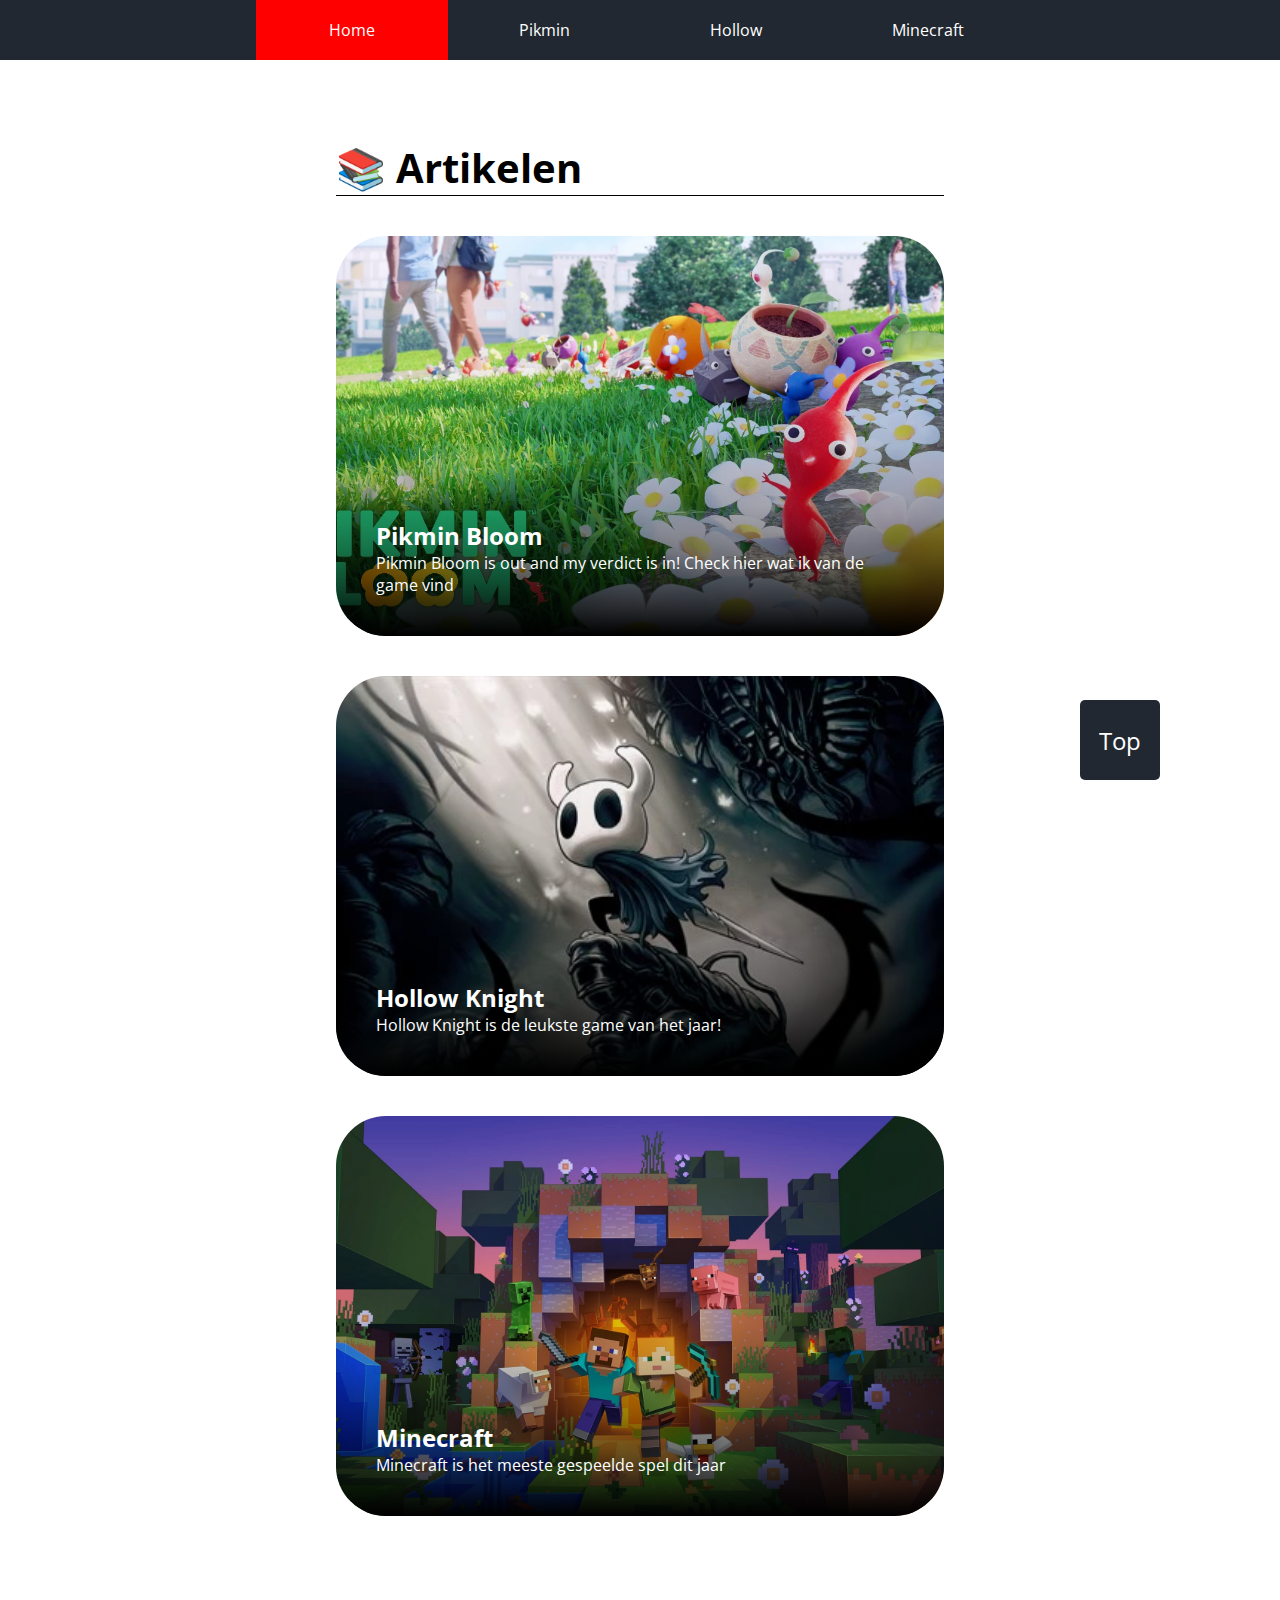
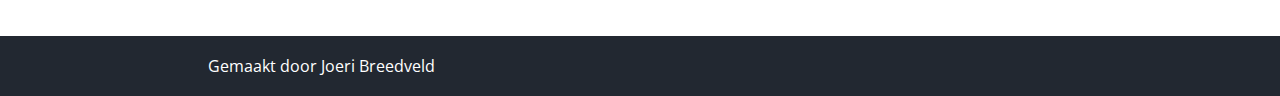
<file: HTMLCSS/BLOG/index.html>
<!DOCTYPE html>
<html lang="nl">
<head>
    <link rel="stylesheet" href="css/style.css">
    <title>🌱 Joeri's Pikmin Website 🌱</title>
    <meta charset="UTF-8">
    <link rel="preconnect" href="https://fonts.googleapis.com">
    <link rel="preconnect" href="https://fonts.gstatic.com" crossorigin>
    <link href="https://fonts.googleapis.com/css2?family=Open+Sans:ital,wght@0,300;0,400;0,500;0,600;0,700;0,800;1,300;1,400;1,500;1,600;1,700;1,800&display=swap"
        rel="stylesheet">
    <meta http-equiv="X-UA-Compatible" content="IE=edge">
    <meta name="viewport" content="width=device-width, initial-scale=1.0">
</head>
<body>
    <header id="header">
        <nav>
            <ul>
                <li><a class="currentpage" href="index.html">Home</a></li>
                <li><a href="pikmin.html">Pikmin</a></li>
                <li><a href="hollow.html">Hollow</a></li>
                <li><a href="minecraft.html">Minecraft</a></li>
            </ul>
        </nav>
    </header>
    <main>
        <section>
            <h1>📚 Artikelen</h1>
            <article class="box">
                <a href="pikmin.html">
                    <figure>
                        <img src="img/pikminbloom.webp" alt="Verschillende kleine wezens (pikmin) in verschillende kleuren">
                    </figure>
                    <section>
                        <h2>Pikmin Bloom</h2>
                        <p>Pikmin Bloom is out and my verdict is in! Check hier wat ik van de game vind</p>
                    </section>
                </a>
            </article>
            <article class="box">
                <a href="hollow.html">
                    <figure>
                        <img src="img/hollowknight2.webp" alt="Hollow Knight poster">
                    </figure>
                    <section>
                        <h2>Hollow Knight</h2>
                        <p>Hollow Knight is de leukste game van het jaar!</p>
                    </section>
                </a>
            </article>
            <article class="box">
                <a href="minecraft.html">
                <figure>
                    <img src="img/minecraft2.webp" alt="Minecraft poster">
                </figure>
                <section>
                    <h2>Minecraft</h2>
                    <p>Minecraft is het meeste gespeelde spel dit jaar</p>
                </section>
                </a>
            </article>
        </section>
        <a class="top" href="#header">Top</a>
    </main>
    <footer>
        <p>Gemaakt door Joeri Breedveld</p>
    </footer>
</body>
</html>
</file>
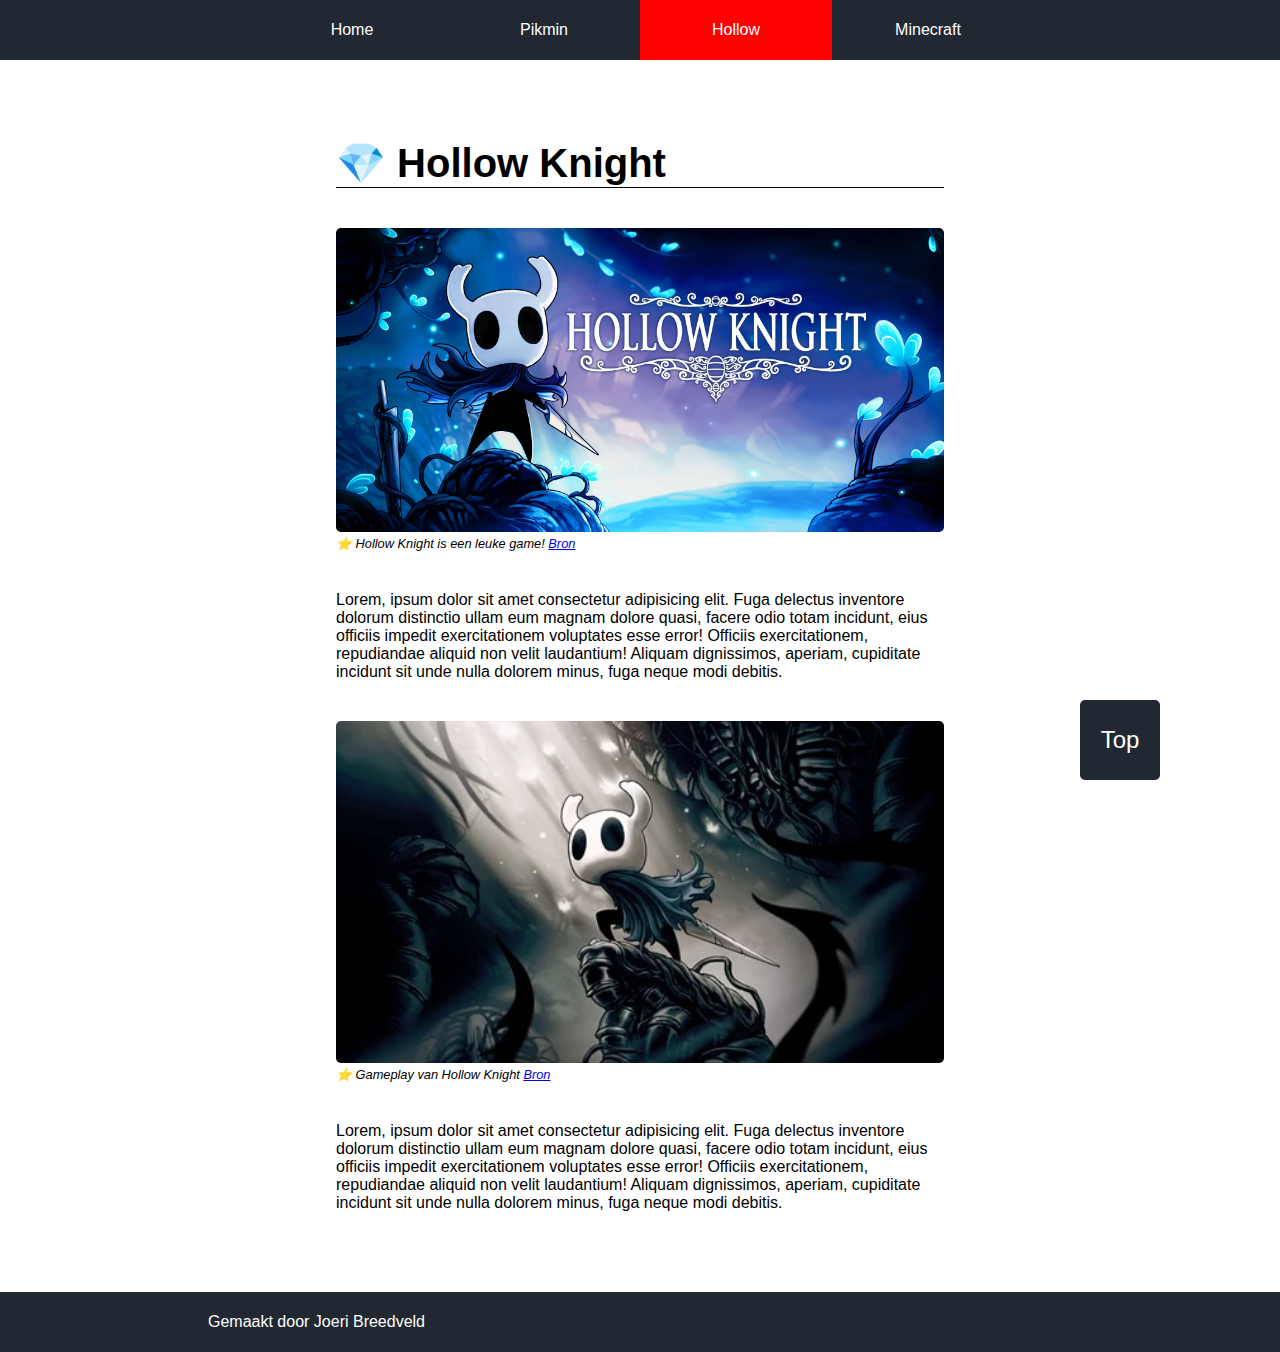
<file: HTMLCSS/BLOG/hollow.html>
<!DOCTYPE html>
<html lang="nl">
<head>
    <meta charset="UTF-8">
    <meta http-equiv="X-UA-Compatible" content="IE=edge">
    <meta name="viewport" content="width=device-width, initial-scale=1.0">
    <link rel="stylesheet" href="css/style.css">
    <title>⭐ Joeri's Hollow Knight website! ⭐</title>
</head>
<body>
    <header id="header">
        <nav>
            <ul>
                <li><a href="index.html">Home</a></li>
                <li><a href="pikmin.html">Pikmin</a></li>
                <li><a class="currentpage" href="hollow.html">Hollow</a></li>
                <li><a href="minecraft.html">Minecraft</a></li>
            </ul>
        </nav>
    </header>
    <main>
        <article>
            <h1>💎 Hollow Knight</h1>
            <figure>
                <img src="img/hollowknight.webp" alt="Poster van Hollow Knight">
                <figcaption>
                    ⭐ Hollow Knight is een leuke game! <a
                        href="https://www.google.com/url?sa=i&url=https%3A%2F%2Fwww.nintendo.nl%2FGames%2FNintendo-Switch-download-software%2FHollow-Knight-1125772.html&psig=AOvVaw2EWMKAq2L_Jo3eDUUn5jGF&ust=1639593457172000&source=images&cd=vfe&ved=0CAsQjRxqFwoTCOiN3d334_QCFQAAAAAdAAAAABAN">Bron</a>
                </figcaption>
            </figure>
            <p>Lorem, ipsum dolor sit amet consectetur adipisicing elit. Fuga delectus inventore dolorum distinctio ullam eum magnam dolore quasi, facere odio totam incidunt, eius officiis impedit exercitationem voluptates esse error! Officiis exercitationem, repudiandae aliquid non velit laudantium! Aliquam dignissimos, aperiam, cupiditate incidunt sit unde nulla dolorem minus, fuga neque modi debitis.</p>
            <figure>
                <img src="img/hollowknight2.webp" alt="Poster van Hollow Knight">
                <figcaption>
                    ⭐ Gameplay van Hollow Knight 
                    <a href="https://www.google.com/url?sa=i&url=https%3A%2F%2Fwww.xbox.com%2Fnl-NL%2Fgames%2Fstore%2Fhollow-knight-pc%2F9PKM22F7C9K5&psig=AOvVaw2EWMKAq2L_Jo3eDUUn5jGF&ust=1639593457172000&source=images&cd=vfe&ved=0CAsQjRxqFAoQCOiN3d0HFQAAAAAdAAAAABAS">Bron</a>
                </figcaption>
            </figure>
            <p>Lorem, ipsum dolor sit amet consectetur adipisicing elit. Fuga delectus inventore dolorum distinctio ullam eum magnam
            dolore quasi, facere odio totam incidunt, eius officiis impedit exercitationem voluptates esse error! Officiis
            exercitationem, repudiandae aliquid non velit laudantium! Aliquam dignissimos, aperiam, cupiditate incidunt sit unde
            nulla dolorem minus, fuga neque modi debitis.</p>
        </article>
        <a class="top" href="#header">Top</a>
    </main>
    <footer>
        <p>Gemaakt door Joeri Breedveld</p>
    </footer>
</body>
</html>
</file>
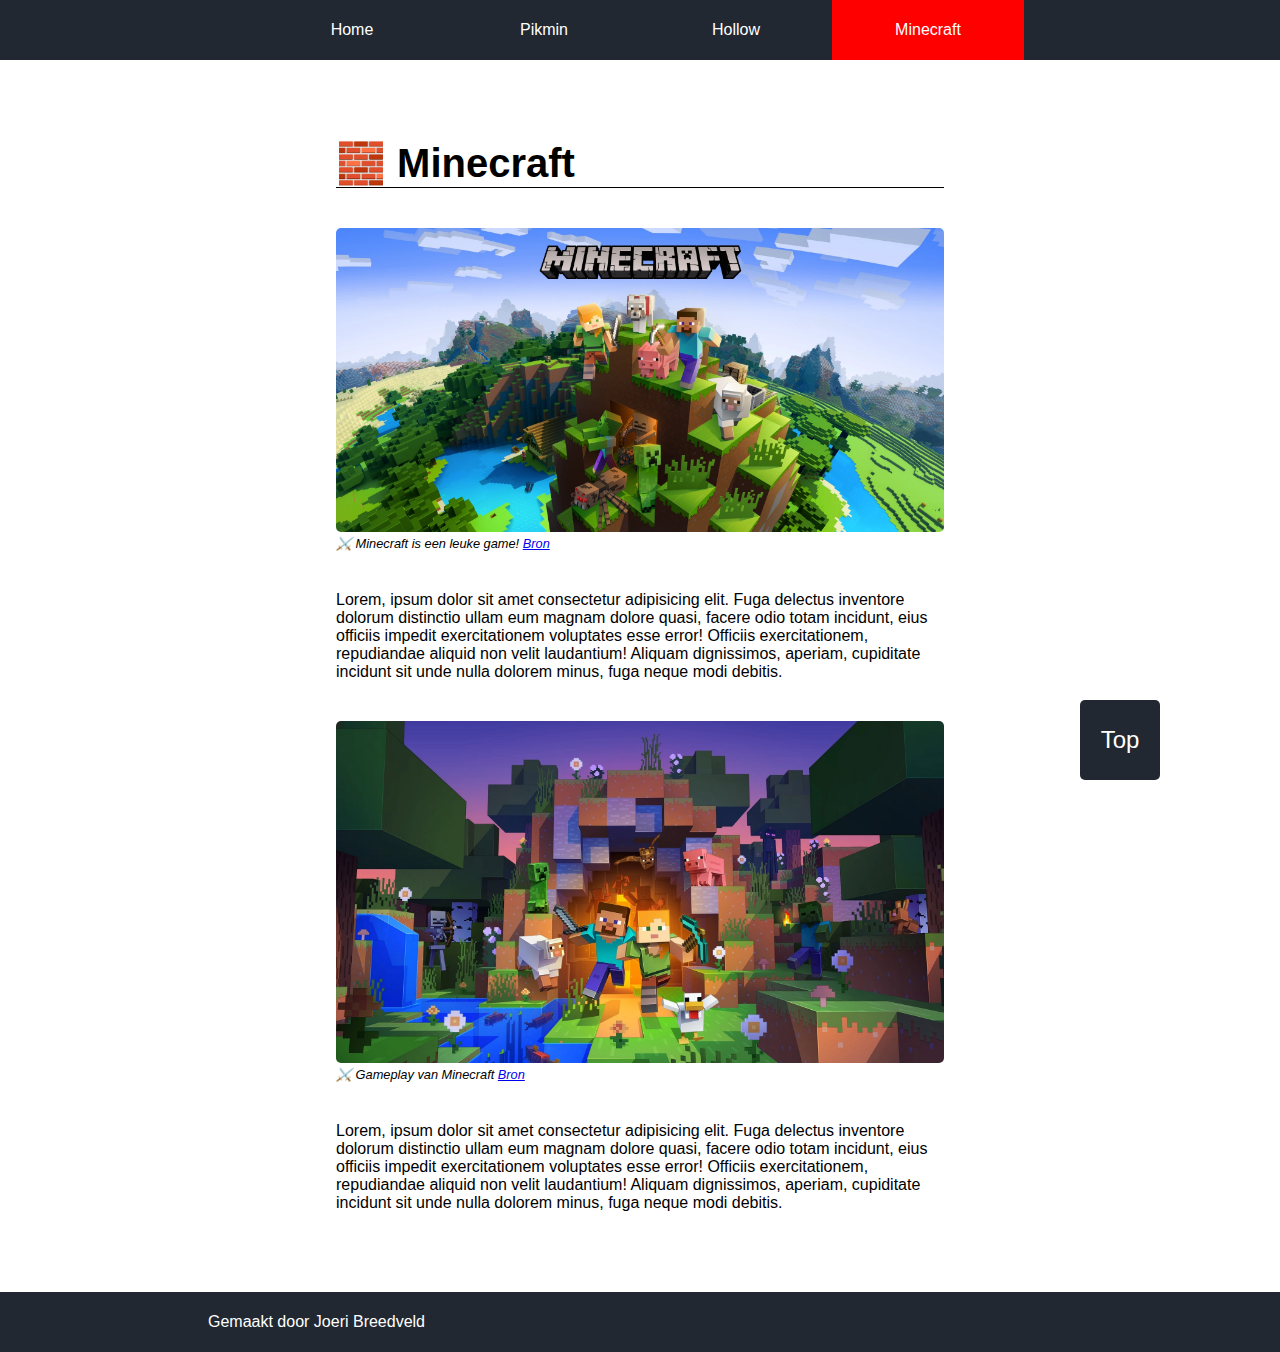
<file: HTMLCSS/BLOG/minecraft.html>
<!DOCTYPE html>
<html lang="nl">

<head>
    <meta charset="UTF-8">
    <meta http-equiv="X-UA-Compatible" content="IE=edge">
    <meta name="viewport" content="width=device-width, initial-scale=1.0">
    <link rel="stylesheet" href="css/style.css">
    <title>⭐ Joeri's Minecraft website! ⭐</title>
</head>

<body>
    <header id="header">
        <nav>
            <ul>
                <li><a href="index.html">Home</a></li>
                <li><a href="pikmin.html">Pikmin</a></li>
                <li><a href="hollow.html">Hollow</a></li>
                <li><a class="currentpage" href="minecraft.html">Minecraft</a></li>
            </ul>
        </nav>
    </header>
    <main>
        <article>
            <h1>🧱 Minecraft</h1>
            <figure>
                <img src="img/minecraft.webp" alt="Poster van Minecraft">
                <figcaption>
                    ⚔️ Minecraft is een leuke game! <a
                        href="https://cdn02.nintendo-europe.com/media/images/10_share_images/games_15/nintendo_switch_4/H2x1_NSwitch_Minecraft.jpg">Bron</a>
                </figcaption>
            </figure>
            <p>Lorem, ipsum dolor sit amet consectetur adipisicing elit. Fuga delectus inventore dolorum distinctio ullam
                eum magnam dolore quasi, facere odio totam incidunt, eius officiis impedit exercitationem voluptates esse
                error! Officiis exercitationem, repudiandae aliquid non velit laudantium! Aliquam dignissimos, aperiam,
                cupiditate incidunt sit unde nulla dolorem minus, fuga neque modi debitis.</p>
            <figure>
                <img src="img/minecraft2.webp" alt="Poster van Minecrarft">
                <figcaption>
                    ⚔️ Gameplay van Minecraft
                    <a
                        href="https://store-images.s-microsoft.com/image/apps.2678.14513124030084310.ec67955a-94fe-46fe-943b-1c6afb546be2.4e30ef5c-a49b-4b04-867c-a953936bf086">Bron</a>
                </figcaption>
            </figure>
            <p>Lorem, ipsum dolor sit amet consectetur adipisicing elit. Fuga delectus inventore dolorum distinctio ullam
                eum magnam
                dolore quasi, facere odio totam incidunt, eius officiis impedit exercitationem voluptates esse error!
                Officiis
                exercitationem, repudiandae aliquid non velit laudantium! Aliquam dignissimos, aperiam, cupiditate incidunt
                sit unde
                nulla dolorem minus, fuga neque modi debitis.</p>
        </article>
        <a class="top" href="#header">Top</a>
    </main>    
    <footer>
        <p>Gemaakt door Joeri Breedveld</p>
    </footer>
</body>

</html>
</file>
<file: HTMLCSS/BLOG/css/style.css>
* {
	box-sizing: border-box;
	margin: 0;
	padding: 0;
	font-family: "Open Sans", sans-serif;
}

html {
	scroll-behavior: smooth;
}

body {
	font-size: 1rem;
	font-family: sans-serif;
}

header,
footer {
	background: #222831;
	color: white;
	height: 3.75rem;
}

main {
	padding: 2.5rem;
	min-height: 100vh;
	width: 60vw;
	margin: 0 auto;
}

nav {
	width: 100%;
	height: 100%;
	width: 60vw;
	margin: 0 auto;
}

nav ul {
	display: flex;
	list-style: none;
	height: 100%;
	width: 100%;
	align-items: center;
	justify-content: space-evenly;
}

nav ul li a {
	color: white;
	text-decoration: none;
	width: 100%;
	height: 100%;
	display: block;
	line-height: 3.75rem;
	text-align: center;
}

li {
	width: 100%;
	height: 100%;
}

.currentpage {
	background: red;
}

li:hover {
	cursor: pointer;
}

h1 {
	font-size: 250%;
	margin-bottom: 1.25rem;
	border-bottom: 1px solid black;
}

section {
	width: 100%;
	padding: 2.5rem;
}

article {
	width: 100%;
	margin: 0 auto;
	padding: 2.5rem;
}

.box {
	width: 100%;
	height: 25rem;
	position: relative;
	padding: 0;
	margin-bottom: 2.5rem;
}

.box figure {
	width: 100%;
	height: 100%;
}

.box figure img {
	width: 100%;
	height: 100%;
	object-fit: cover;
	border-radius: 50px;
}

.box figure img:hover {
	transform: none;
}

.box section {
	position: absolute;
	bottom: 0%;
	left: 0%;
	padding: 2.5rem;
	color: white;
	width: 100%;
	height: 100%;
	border-radius: 50px;
	background: linear-gradient(transparent, 80%, black);
	display: flex;
	justify-content: flex-end;
	flex-direction: column;
}

img {
	width: 100%;
	border-radius: 5px;
	transition: 0.2s transform;
}

img:hover {
	transform: scale(1.05);
}

p {
	margin-bottom: 2.5rem;
}

p:last-of-type {
	margin-bottom: 0;
}

figure {
	margin-bottom: 2.5rem;
	margin-top: 2.5rem;
}

figcaption {
	font-size: 80%;
	font-style: italic;
}

audio {
	display: block;
	margin-top: 1.25rem;
}

video {
	width: 100%;
	margin-bottom: 5rem;
	border-radius: 5px;
}

.top {
	width: 5rem;
	height: 5rem;
	background: #222831;
	border: none;
	font-size: 150%;
	font-family: "Open Sans", sans-serif;
	color: white;
	border-radius: 5px;
	position: fixed;
	bottom: 7.5rem;
	right: 7.5rem;
	text-decoration: none;
	display: flex;
	justify-content: center;
	align-items: center;
}

footer {
	height: 3.75rem;
	display: flex;
	align-items: center;
}

footer > p {
	width: 80vw;
	margin: 0 auto;
	padding-left: 5rem;
}

@media screen and (max-width: 1000px) {
	main {
		width: 5rem;
	}

	footer p {
		width: 5rem;
	}

	img:hover {
		transform: none;
	}

	.top {
		width: 3.75rem;
		height: 3.75rem;
		bottom: 3.75rem;
		right: 3.75rem;
	}

	header {
		height: auto;
	}

	nav {
		width: 100%;
	}

	nav ul {
		display: block;
	}
}

@media screen and (max-width: 600px) {
	body {
		font-size: 1rem;
	}

	main {
		width: 100vw;
		padding: 1.25rem;
	}

	h1 {
		font-size: 180%;
	}

	footer > p {
		width: 100vw;
		padding-left: 3.75rem;
	}
}
</file>
